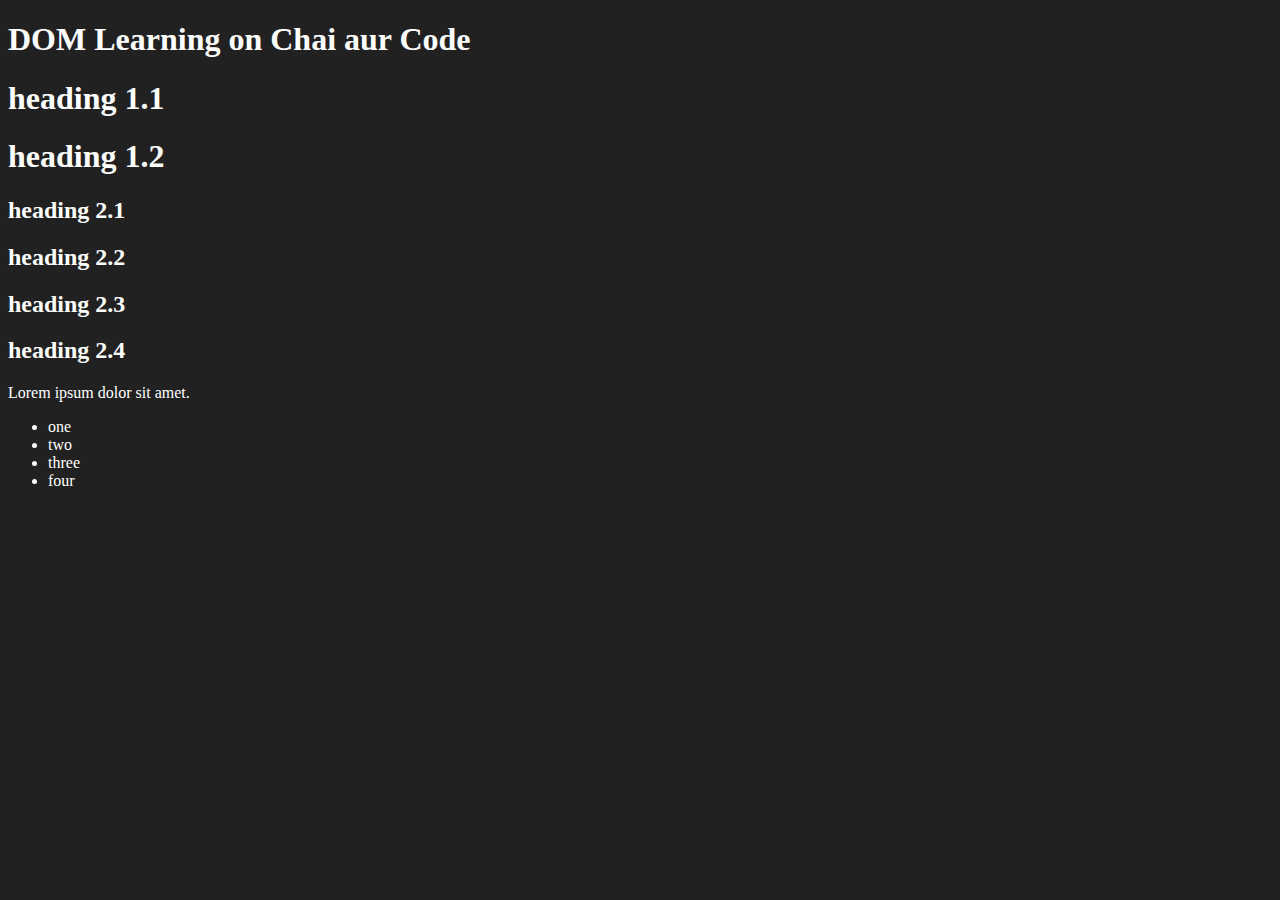
<file: DOM/index.html>
<!DOCTYPE html>
<html lang="en">
<head>
    <meta charset="UTF-8">
    <meta name="viewport" content="width=device-width, initial-scale=1.0">
    <title>DOM Learning</title>
    <style>
        .bg-black{
            background-color: #212121;
            color: #fff;
        }
    </style>
</head>
<body  class="bg-black">
    <div>
        <h1 id="title" class="heading">DOM Learning on Chai aur Code<span style="display: none;">test text</span></h1>
        <h1>heading 1.1</h1>
        <h1>heading 1.2</h1>
        <h2>heading 2.1</h2>
        <h2>heading 2.2</h2>
        <h2>heading 2.3</h2>
        <h2>heading 2.4</h2>
        <p>Lorem ipsum dolor sit amet.</p>
        <!-- <input type="password" name="" id=""> -->
        <ul>
            <li class="list-item">one</li>
            <li class="list-item">two</li>
            <li class="list-item">three</li>
            <li class="list-item">four</li>
        </ul>
    </div>
</body>
</html>
</file>
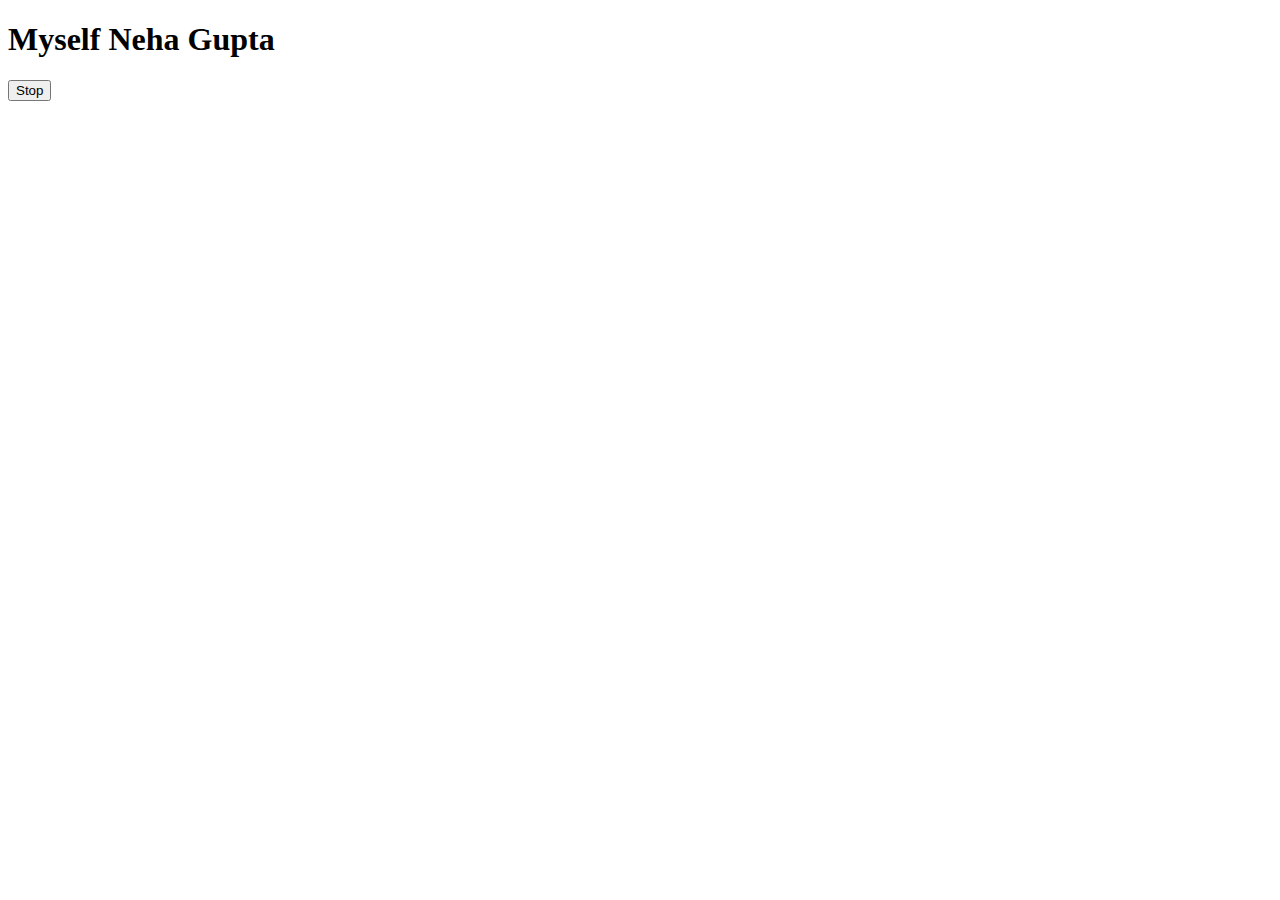
<file: intervals1.html>
<!DOCTYPE html>
<html lang="en">
<head>
    <title>Document</title>
</head>
<body>
    <h1>Myself Neha Gupta</h1>
    <button id="stop">Stop</button>
</body>


<script>
    const sayRani = function(){
    console.log("Rani");
}

// setInterval(sayRani,1000);

const textChange = function(){
    document.querySelector('h1').innerHTML = "Myself Rani !!"
}

const change = setInterval(textChange,1000);

document.querySelector('#stop').addEventListener('click',function(){
    clearTimeout(change);
    console.log("STOPPED !!");
})
</script>
</html>
</file>
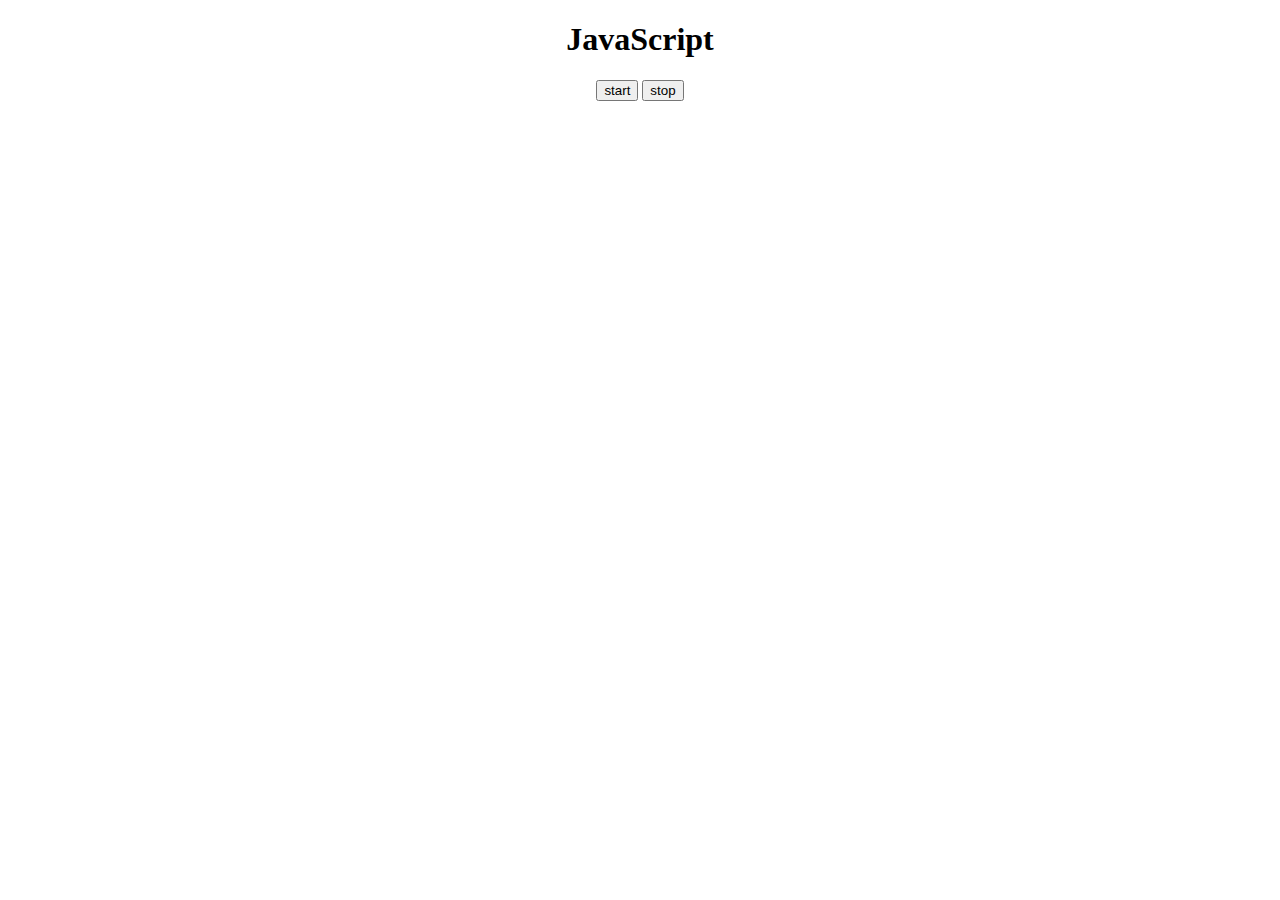
<file: intervals2.html>
<!DOCTYPE html>
<html lang="en">
<head>
    <meta charset="UTF-8">
    <meta name="viewport" content="width=device-width, initial-scale=1.0">
    <title>Intervals</title>
</head>
<body>
    <center>
        <h1>JavaScript</h1>
        <button id="start">start</button>
        <button id="stop">stop</button>
    </center>
</body>
<script>
    const start = document.getElementById('start');
    const stop = document.getElementById('stop');
    const text = document.querySelector('h1').innerHTML;

    // console.log(start);
    // console.log(stop);
    // console.log(text);
    
    let cnt = 1;
    const name = function(){
        console.log(text,cnt++);
    }

    let set;
    start.addEventListener('click',function(){
        set = setInterval(name,1000);
    })

    stop.addEventListener('click',function(){
        clearTimeout(set);
        console.log("Stop");
    })
    
</script>
</html>
</file>
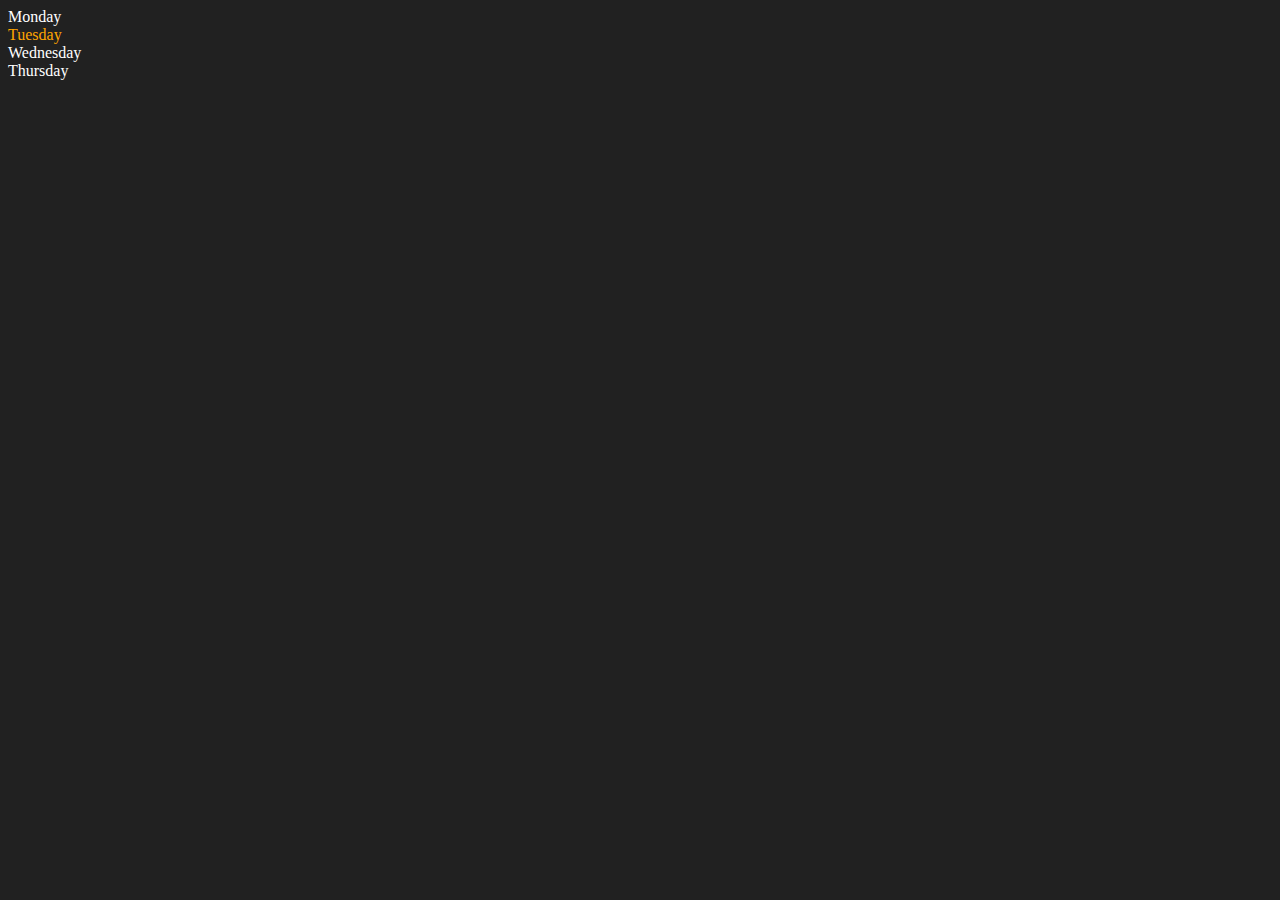
<file: DOM/index1.html>
<!DOCTYPE html>
<html lang="en">
<head>
    <meta charset="UTF-8">
    <meta name="viewport" content="width=device-width, initial-scale=1.0">
    <title>DOM Chai aur Code</title>
</head>
<body style="background-color:#212121; color:#fff;">
    <div class="parent">
        <div class="day">Monday</div>
        <div class="day">Tuesday</div>
        <div class="day">Wednesday</div>
        <div class="day">Thursday</div>
    </div>
</body>
<script>
    const parent = document.querySelector('.parent');
    // console.log(parent);
    // console.log(parent.children);
    // console.log(parent.children[2]);
    // console.log(parent.children[2].innerHTML);

    for (let i = 0; i < parent.children.length; i++) {
        // console.log(parent.children[i].innerHTML)
    }
    parent.children[1].style.color='orange'
    
    // console.log(parent.firstElementChild);
    // console.log(parent.lastElementChild);
    
    const dayOne = document.querySelector('.day')
    // console.log(dayOne);
    // console.log(dayOne.parent);
    // console.log(dayOne.parentElement);
    // console.log(dayOne.nextElementSibling);
    console.log("Node : ", parent.childNodes);
</script>
</html>
</file>
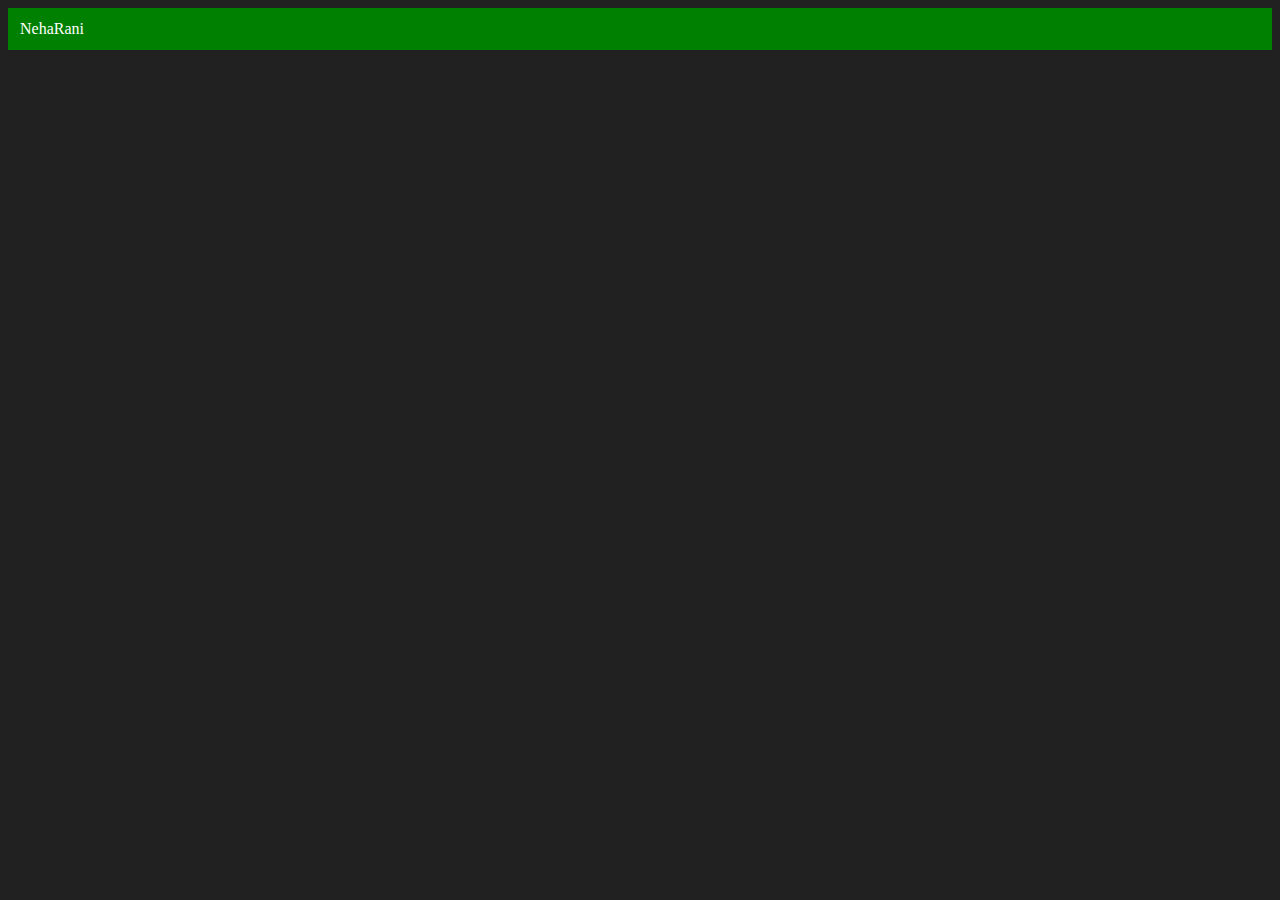
<file: DOM/index2.html>
<!DOCTYPE html>
<html lang="en">
<head>
    <meta charset="UTF-8">
    <title>Neha</title>
</head>
<body style="background-color: #212121; color:#fff; ">
    
</body>
<script>
    const div = document.createElement('div');
    console.log(div);
    div.className = "main"
    div.id = "myId"
    // div.id = Math.round(Math.random()*10 + 1);
    div.setAttribute("title", "generated-title")
    div.style.backgroundColor="green"
    div.style.padding="12px"
    // div.innerHTML = "NehaRani"----->don't use
    const addText = document.createTextNode("NehaRani")
    div.appendChild(addText)
    // console.log(div);
    document.body.appendChild(div)
</script>
</html>
</file>
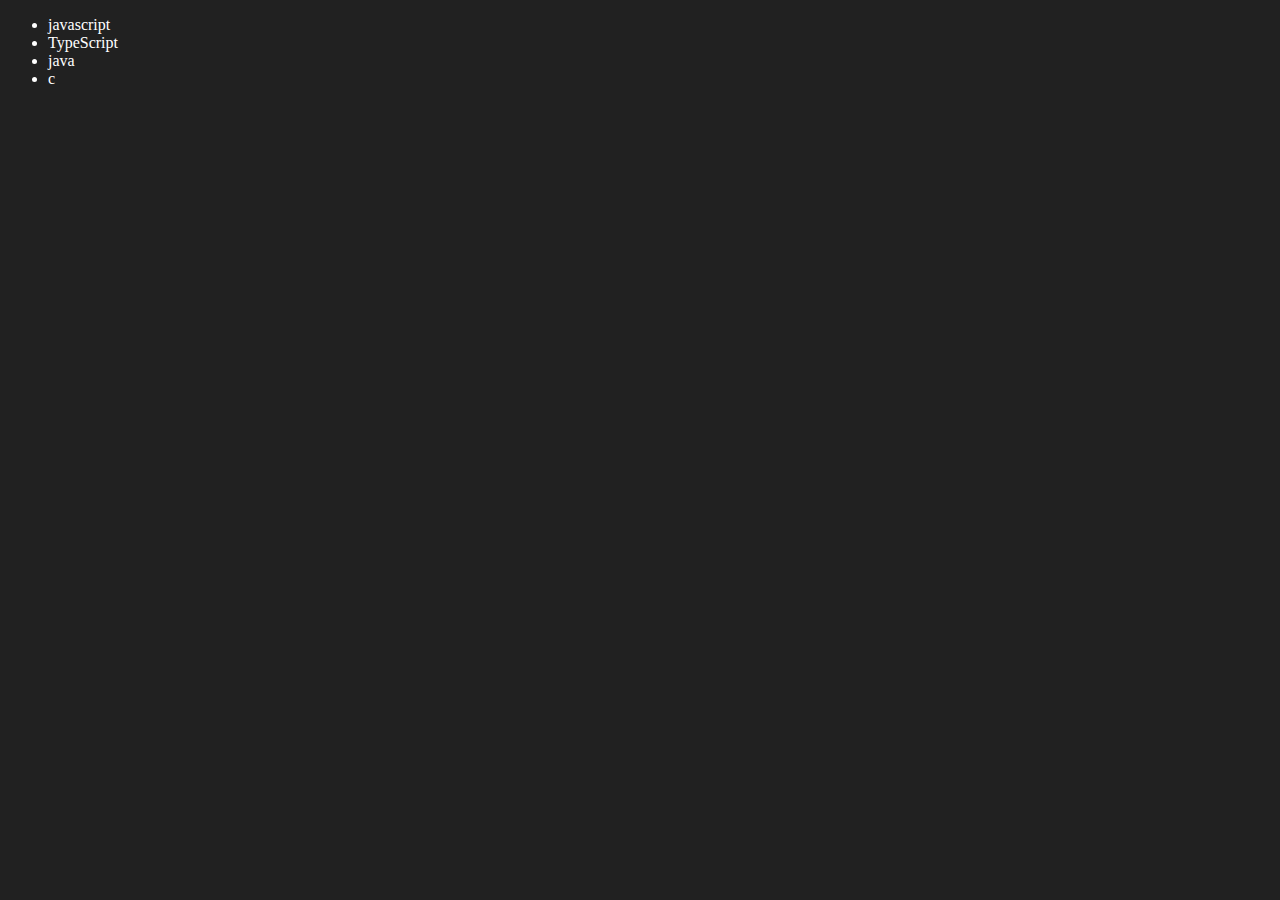
<file: DOM/index3.html>
<!DOCTYPE html>
<html lang="en">
<head>
    <meta charset="UTF-8">
    <meta name="viewport" content="width=device-width, initial-scale=1.0">
    <title>Neha</title>
</head>
<body style="background-color:#212121; color:#fff;">
    <ul class="language">
        <li>javascript</li>
    </ul>
</body>
<script>
    // function addLanguage(langName){
    //     const li = document.createElement('li')
    //     li.innerHTML = `${langName}`
    //     document.querySelector('.language').appendChild(li)
    // }

    /* -----------optimize method---------- */
    function addLanguage(langName){
        const li = document.createElement('li')
        li.appendChild(document.createTextNode(langName))
        document.querySelector('.language').appendChild(li)
    }
    addLanguage("python")
    addLanguage("cpp")
    addLanguage("java")
    addLanguage("c")

    //EDIT
    const second = document.querySelector("li:nth-child(2)")
    second.innerHTML = "TypeScript"

    //REMOVE
    const third = document.querySelector("li:nth-child(3)")
    third.remove()
</script>
</html>
</file>
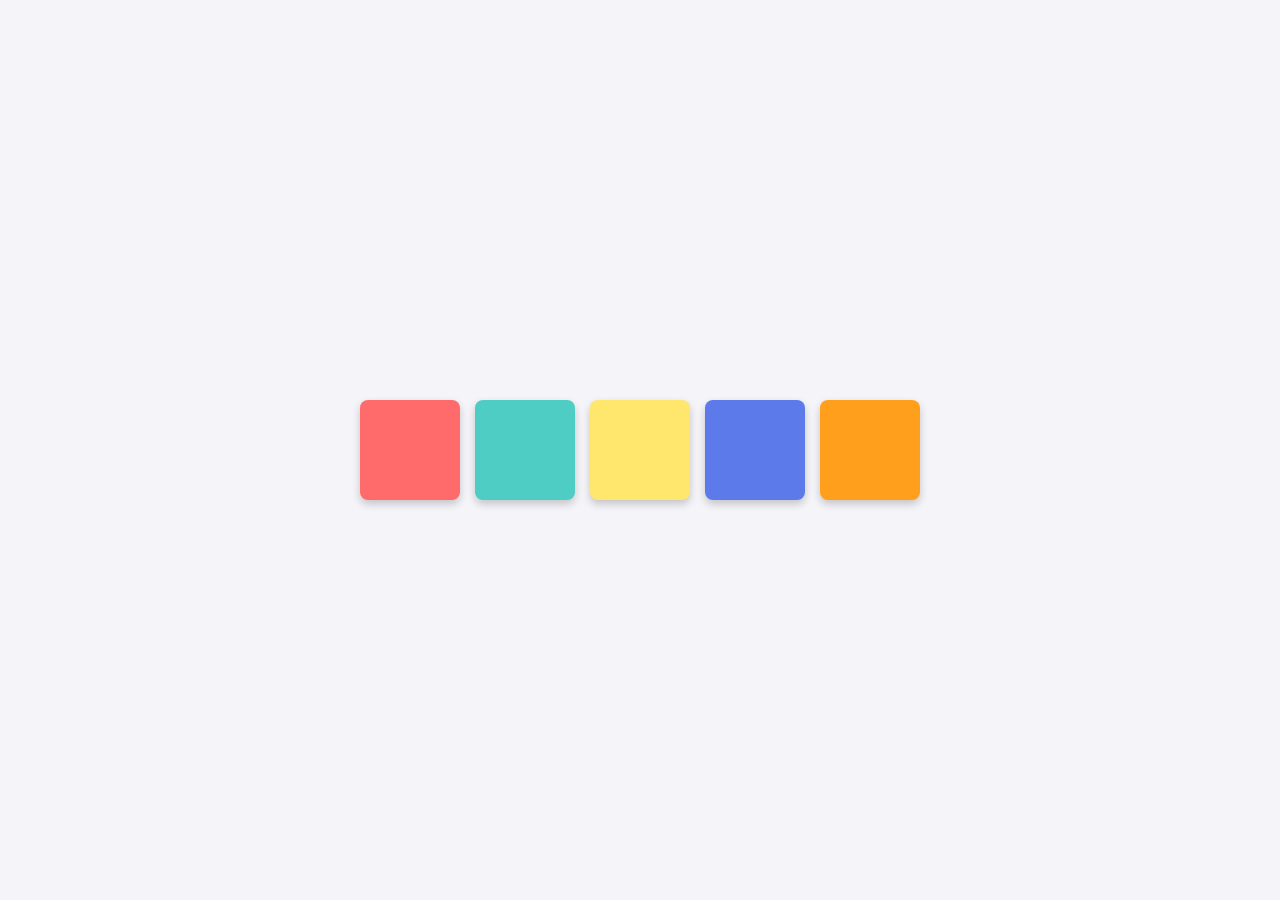
<file: Events/event.html>
<!DOCTYPE html>
<html lang="en">
<head>
    <title>Event</title>
    <style>
        /* style.css */

* {
    box-sizing: border-box;
    margin: 0;
    padding: 0;
    font-family: Arial, sans-serif;
}

body {
    display: flex;
    justify-content: center;
    align-items: center;
    min-height: 100vh;
    background-color: #f4f4f9;
}

div {
    display: flex;
    gap: 15px;
    flex-wrap: wrap;
}

ul {
    list-style: none;
    padding: 0;
    display: flex;
    gap: 15px;
    flex-wrap: wrap;
}

li {
    width: 100px;
    height: 100px;
    background-color: #6c63ff;
    color: white;
    display: flex;
    justify-content: center;
    align-items: center;
    font-size: 1em;
    font-weight: bold;
    text-transform: capitalize;
    border-radius: 8px;
    box-shadow: 0px 4px 8px rgba(0, 0, 0, 0.2);
    transition: background-color 0.3s ease;
}

/* Optional individual colors for each box */
.rani { background-color: #ff6b6b; }
.neha { background-color: #4ecdc4; }
.jyoti { background-color: #ffe66d; }
.chhoti { background-color: #5c7aea; }
.dev { background-color: #ff9f1c; }

    </style>
</head>
<body>
    <div>
        <ul>
            <li class="rani" id="rani" onclick="alert('RANI is here!!')"></li>
            <li class="neha" id="neha"></li>
            <li class="jyoti" id="jyoti"></li>
            <li class="chhoti" id="chhoti"></li>
            <li class="dev" id="dev"></li>
        </ul>
    </div>
    <script>
        document.getElementById('jyoti').addEventListener('click', function(){
            alert('JYOTI is here!!')
        })
    </script>
</body>
</html>
</file>
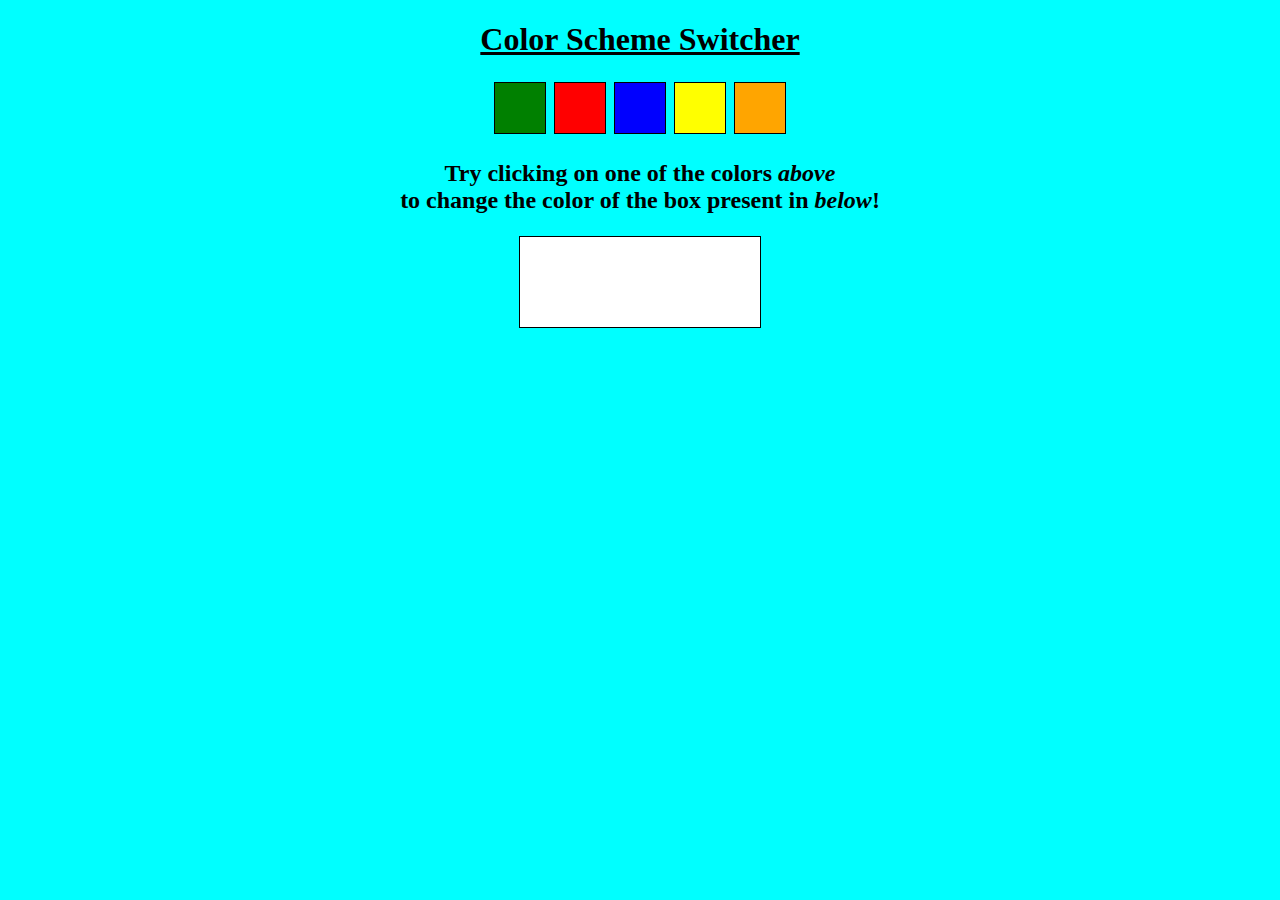
<file: project1/project1.html>
<!DOCTYPE html>
<html lang="en">
<head>
    <!-- <link rel="stylesheet" href="project1.js"> -->
    <link rel="stylesheet" href="project1.css">
    <title>Color Scheme Switcher</title>
</head>
<body>
    <div class="canvas">
        <h1><u>Color Scheme Switcher</u></h1>
        <span class="button" id="green"></span>
        <span class="button" id="red"></span>
        <span class="button" id="blue"></span>
        <span class="button" id="yellow"></span>
        <span class="button" id="orange"></span>
        <h2>Try clicking on one of the colors <i><b>above</b></i> <br><span>to change the color of the box present in <i><b>below</b></i>!</span></h2>
    </div>
    <div class="canva"></div>
    <script src="project1.js"></script>
</body>
</html>
</file>
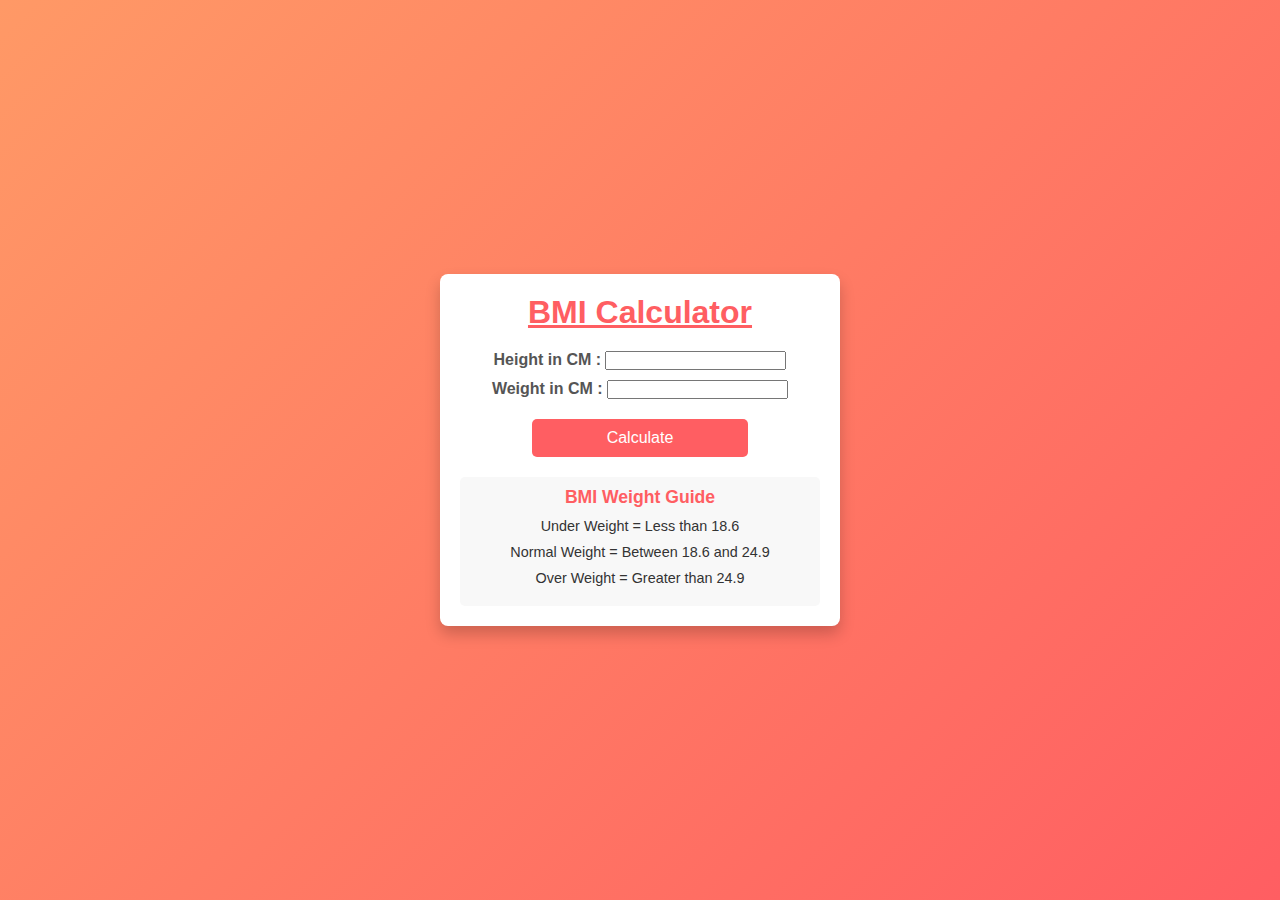
<file: project2/project2.html>
<!DOCTYPE html>
<html lang="en">
<head>
    <link rel="stylesheet" href="project2.css">
    <!-- <link rel="stylesheet" href="project2.js"> -->
    <title>BMI Calculator</title>
</head>
<body>
    <div class="container">
        <h1><u>BMI Calculator</u></h1>
        <form>
            <p><label>Height in CM : </label><input type="text" id="height"></p>
            <p><label>Weight in CM : </label><input type="text" id="weight"></p>
            <button>Calculate</button>
            <div id="result"></div>
            <div id="desc"></div>
            <div id="weight-guide">
                <h3>BMI Weight Guide</h3>
                <p>Under Weight = Less than 18.6</p>
                <p>Normal Weight = Between 18.6 and 24.9</p>
                <p>Over Weight = Greater than 24.9</p>
            </div>
        </form>
    </div>
    <script src="project2.js"></script>
</body>
</html>
</file>
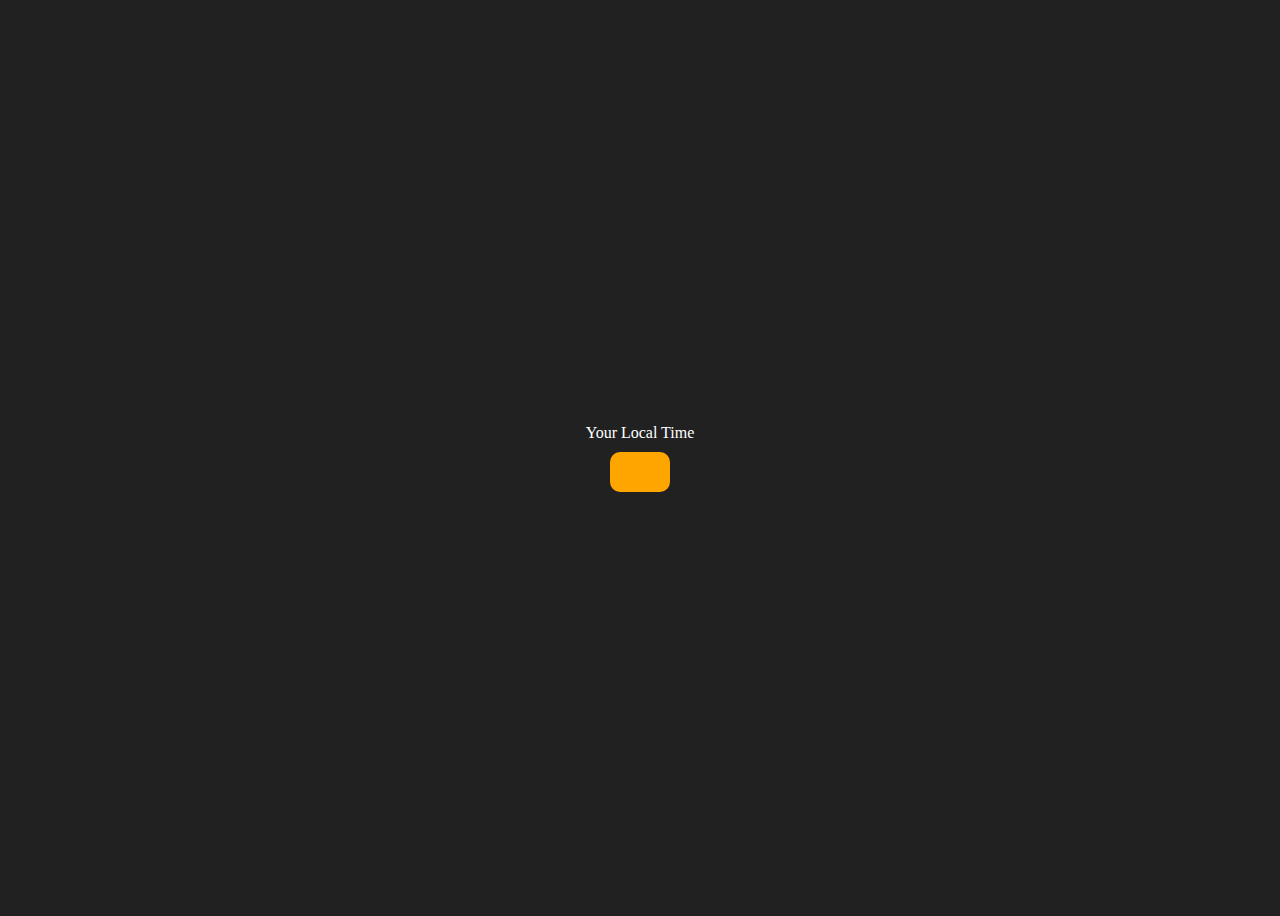
<file: project3/project3.html>
<!DOCTYPE html>
<html lang="en">
<head>
    <link rel="stylesheet" href="project3.css">
    <link rel="stylesheet" href="project3.js">
    <title>Digital Clock</title>
</head>
<body>
    <div class="center">
        <div id="banner"><span>Your Local Time</span></div>
        <div id="clock"></div>
    </div>
    <script src="project3.js"></script>
</body>
</html>
</file>
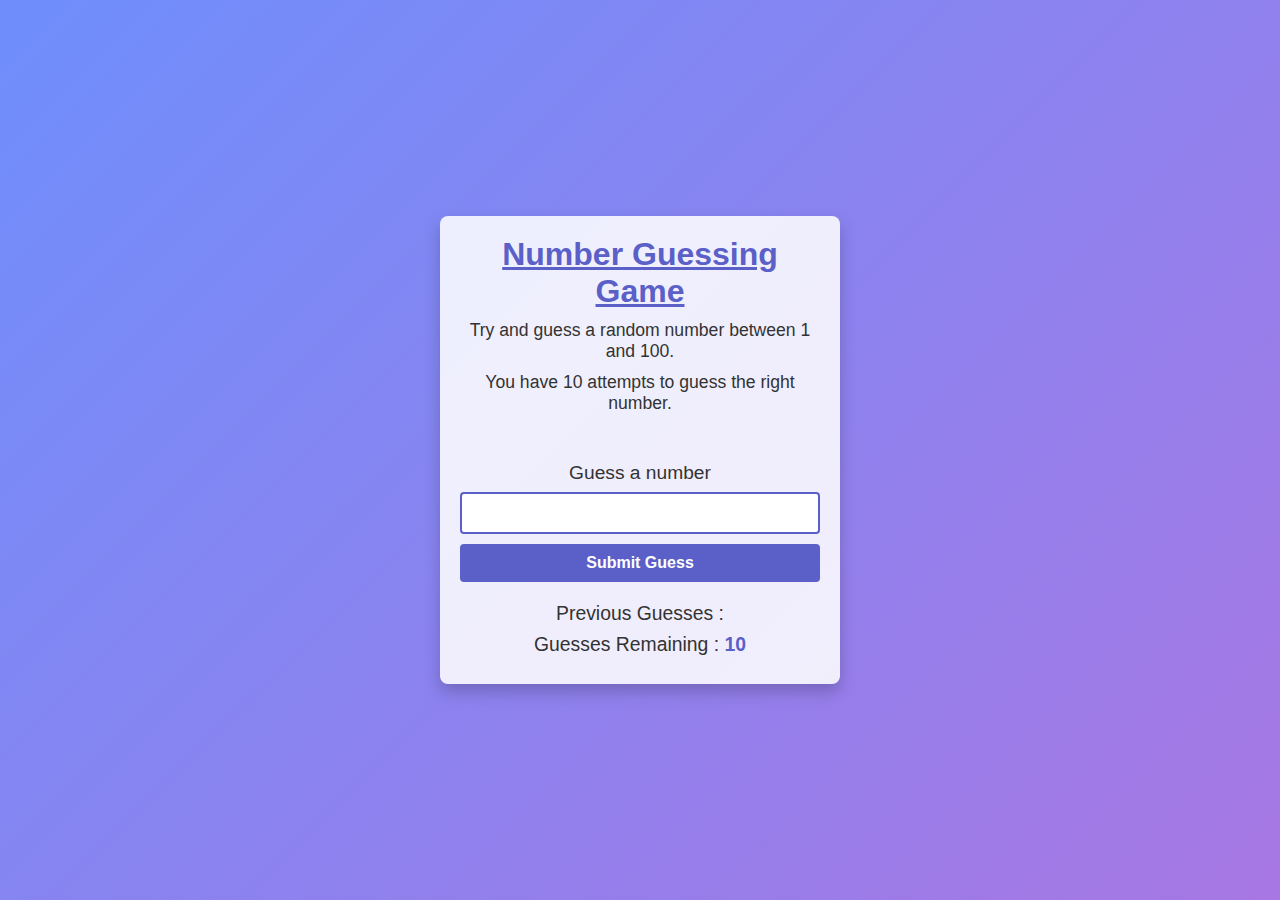
<file: project4/project4.html>
<!DOCTYPE html>
<html lang="en">
<head>
    <link rel="stylesheet" href="project4.css">
    <title>Guess a Number</title>
</head>
<body>
    <div id="wrapper">
        <h1><u><b>Number Guessing Game</b></u></h1>
        <p>Try and guess a random number between 1 and 100.</p>
        <p>You have 10 attempts to guess the right number.</p>
        <br>
        <form class="form">
            <label for="guessField" id="guess">Guess a number</label>
            <input type="text" id="guessField" class="guessField">
            <input type="submit" id="subt" value="Submit Guess" class="guessSubmit">
        </form>
        <div class="resultParas">
            <p>Previous Guesses : <span class="guesses"></span></p>
            <p>Guesses Remaining : <span class="lastResult">10</span></p>
            <p class="low0rHi"></p>
        </div>
    </div>
    <script src="project4.js"></script>
</body>
</html>
</file>
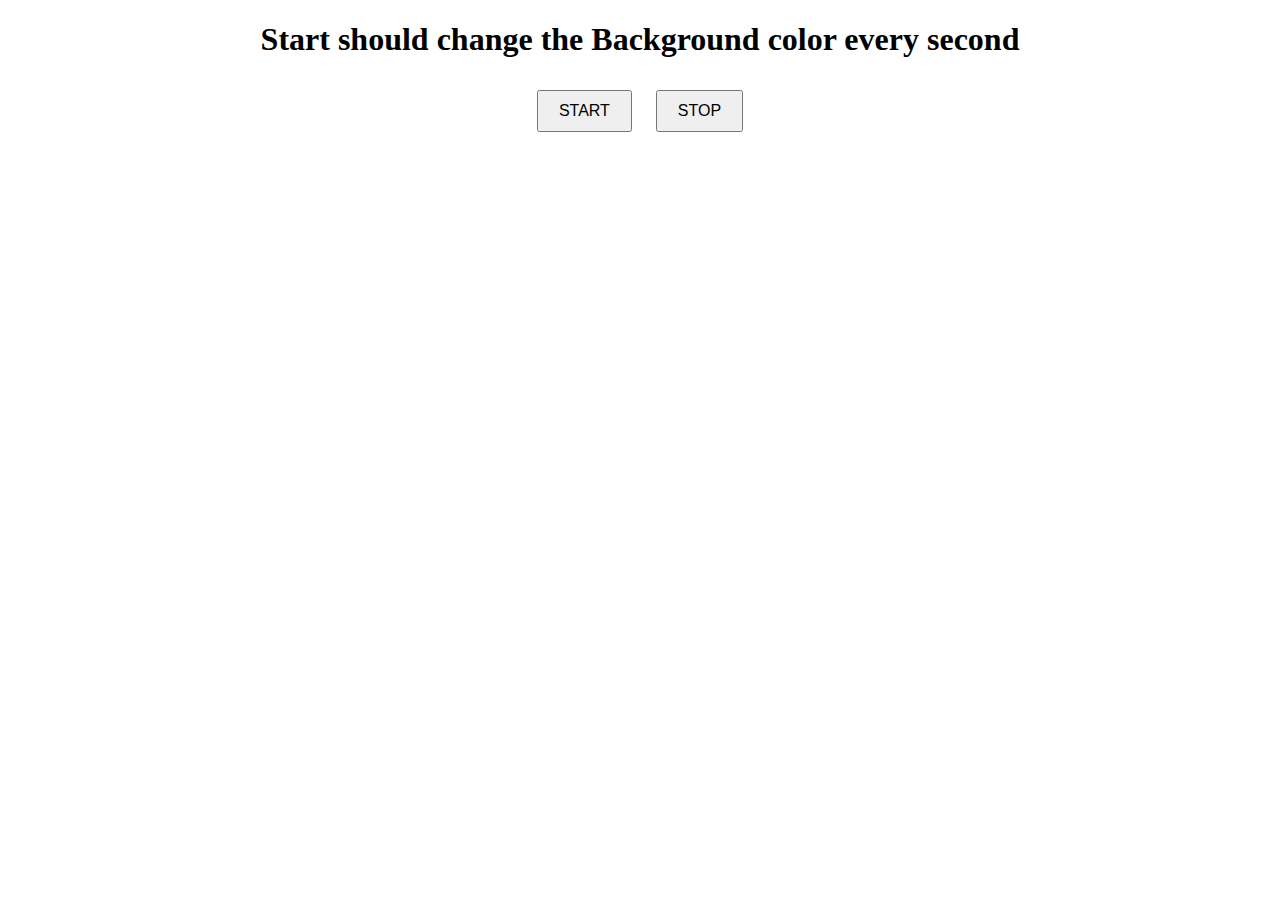
<file: project5/project5.html>
<!DOCTYPE html>
<html lang="en">
<head>
    <link rel="stylesheet" href="project5.css">
    <title>Color Changer</title>
</head>
<body>
    <center>
        <h1>Start should change the Background color every second</h1>
        <button id="start">START</button>
        <button id="stop">STOP</button>
    </center>
</body>
<script src="project5.js"></script>
</html>
</file>
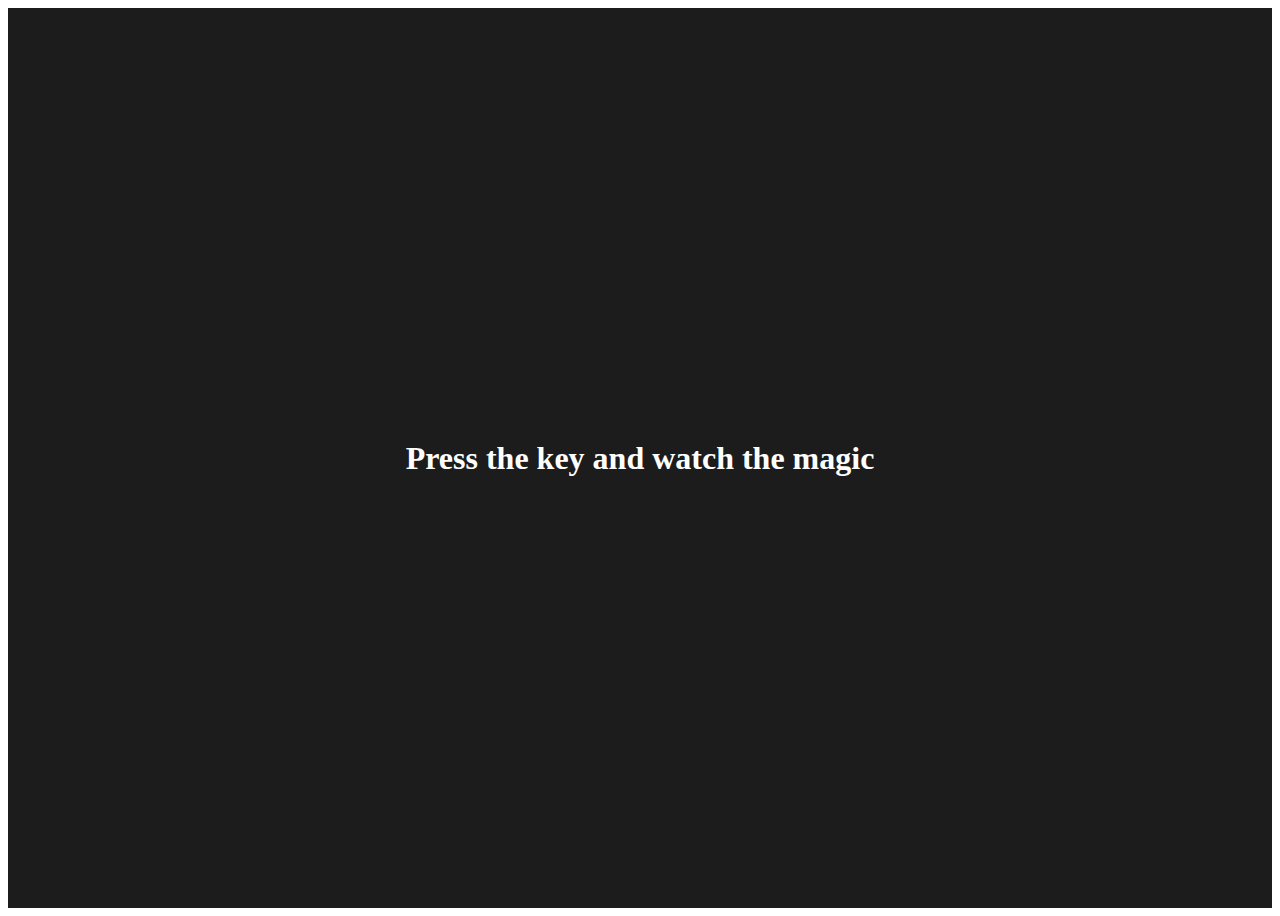
<file: project6/project6.html>
<!DOCTYPE html>
<html lang="en">
<head>
    <title>Event Keycodes</title>
    <link rel="stylesheet" href="project6.css">
</head>
<body>
    <div class="project">
        <h1>Press the key and watch the magic</h1>
        <div id="insert">
            <div class="key">
                
            </div>
        </div>
    </div>
    <script src="project6.js"></script>
</body>
</html>
</file>
<file: project1/project1.css>
body {
    text-align: center;
    background-color: aqua;
}

.canva {
    padding: 20px;
}

.button {
    display: inline-block;
    width: 50px;
    height: 50px;
    margin: 2px;
}

#green {
    background-color: green;
    border: 1px solid black;
}

#red {
    background-color: red;
    border: 1px solid black;
}

#blue {
    background-color: blue;
    border: 1px solid black;
}

#yellow {
    background-color: yellow;
    border: 1px solid black;
}

#orange {
    background-color: orange;
    border: 1px solid black;
}

.canva {
    background-color: white;
    border: 1px solid black;
    display: inline-block;
    width: 200px;        height: 50px;
    margin: 2px;
}
</file>
<file: project3/project3.css>
body{
    background-color: #212121;
    color: #fff;
}

.center{
    display: flex;
    height: 100vh;
    justify-content: center;
    align-items: center;
    flex-direction: column;
}

#clock{
    font-size: 30px;
    background-color: orange;
    padding: 20px 30px;
    margin-top: 10px;
    border-radius: 10px;
}
</file>
<file: project4/project4.css>
/* project4.css */

* {
    box-sizing: border-box;
    margin: 0;
    padding: 0;
    font-family: Arial, sans-serif;
}

body {
    display: flex;
    justify-content: center;
    align-items: center;
    min-height: 100vh;
    background: linear-gradient(135deg, #6e8efb, #a777e3);
    color: #333;
    font-size: 16px;
}

#wrapper {
    width: 100%;
    max-width: 400px;
    padding: 20px;
    text-align: center;
    background-color: #ffffffdd;
    border-radius: 8px;
    box-shadow: 0 8px 16px rgba(0, 0, 0, 0.2);
}

h1 {
    font-size: 2em;
    color: #5b5fc8;
    margin-bottom: 10px;
}

p {
    font-size: 1.1em;
    margin-bottom: 10px;
}

.form {
    margin-top: 20px;
}

label {
    display: block;
    font-size: 1.2em;
    margin-bottom: 8px;
    color: #333;
}

input[type="text"] {
    width: 100%;
    padding: 10px;
    font-size: 1em;
    border: 2px solid #5b5fc8;
    border-radius: 4px;
    margin-bottom: 10px;
}

input[type="submit"] {
    width: 100%;
    padding: 10px;
    font-size: 1em;
    font-weight: bold;
    color: white;
    background-color: #5b5fc8;
    border: none;
    border-radius: 4px;
    cursor: pointer;
    transition: background-color 0.3s ease;
}

input[type="submit"]:hover {
    background-color: #4747a8;
}

.resultParas {
    margin-top: 20px;
    font-size: 1.1em;
}

.resultParas p {
    margin: 8px 0;
    color: #333;
}

.guesses,
.lastResult {
    font-weight: bold;
    color: #5b5fc8;
}

.low0rHi {
    font-style: italic;
    color: #ff4444;
}

@media (max-width: 500px) {
    #wrapper {
        width: 90%;
        padding: 15px;
    }
}
</file>
<file: project5/project5.css>
button {
    padding: 10px 20px;
    margin: 10px;
    font-size: 16px;
}
</file>
<file: project6/project6.css>
table,th,td{
    border: 1px solid #e7e7e7;
}

.project{
    background-color: #1c1c1c;
    color: #ffffff;
    display: flex;
    flex-direction: column;
    align-items: center;
    justify-content: center;
    text-align: center;
    height: 100vh;
}

.color{
    color: aliceblue;
    display: flex;
    flex-direction: row;
}
</file>
<file: project2/project2.css>
/* Reset some default browser styles */
* {
    margin: 0;
    padding: 0;
    box-sizing: border-box;
}

body {
    font-family: Arial, sans-serif;
    display: flex;
    justify-content: center;
    align-items: center;
    height: 100vh;
    background: linear-gradient(135deg, #ff9966, #ff5e62);
    color: #333;
}

.container {
    background-color: #ffffff;
    border-radius: 8px;
    padding: 20px;
    width: 90%;
    max-width: 400px;
    box-shadow: 0px 8px 15px rgba(0, 0, 0, 0.2);
    text-align: center;
}

h1 {
    font-size: 2em;
    color: #ff5e62;
    margin-bottom: 20px;
}

form p {
    margin: 10px 0;
}

label {
    font-weight: bold;
    color: #555;
}

button {
    background-color: #ff5e62;
    color: #ffffff;
    font-size: 1em;
    padding: 10px 15px;
    border: none;
    border-radius: 5px;
    cursor: pointer;
    transition: background-color 0.3s ease;
    width: 60%;
    margin-top: 10px;
}

button:hover {
    background-color: #ff9966;
}

#result {
    margin-top: 20px;
    font-size: 1.2em;
    font-weight: bold;
    color: green;
}

#desc {
    margin-top: 10px;
    font-size: 1.2em;
    font-weight: bold;
    color: green;
}

#weight-guide {
    background-color: #f8f8f8;
    border-radius: 5px;
    padding: 10px;
    margin-top: 20px;
    color: #333;
}

#weight-guide h3 {
    font-size: 1.1em;
    color: #ff5e62;
    margin-bottom: 10px;
}

#weight-guide p {
    font-size: 0.9em;
}
</file>
